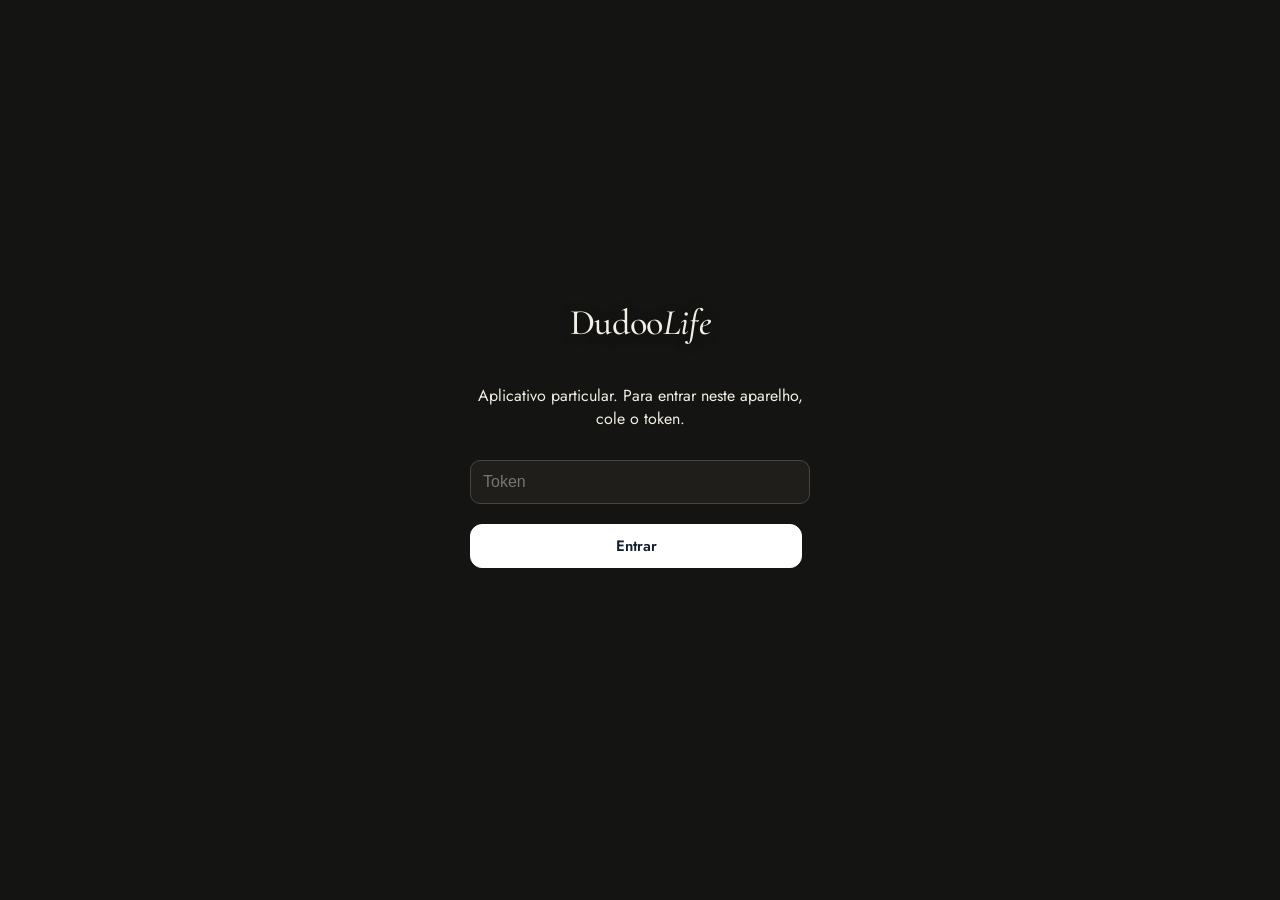
<file: index.html>
<!doctype html>
<html lang="pt-BR">
<head>
<meta charset="utf-8">
<title>Dudoo Life</title>
<meta name="viewport" content="width=device-width, initial-scale=1, viewport-fit=cover, minimum-scale=1, maximum-scale=1, user-scalable=no">
<meta name="theme-color" content="#141412">
<meta name="apple-mobile-web-app-capable" content="yes">
<meta name="mobile-web-app-capable" content="yes">
<meta name="apple-mobile-web-app-status-bar-style" content="default">
<meta name="apple-mobile-web-app-title" content="Dudoo Life">
<link rel="manifest" href="manifest.webmanifest">
<link rel="apple-touch-icon" href="icon-180.png">
<link rel="icon" href="icon.svg" type="image/svg+xml">
<link rel="stylesheet" href="https://fonts.googleapis.com/css2?family=Jost:wght@300;400;500;600&family=Cormorant+Garamond:ital,wght@0,500;1,500&display=swap">
<link rel="stylesheet" href="styles.css?v=0.7.18">
<script>
/* Cores da borda e da barra de status: as mesmas da última vez, antes do 1º desenho (fundos.js as recalcula pela foto do dia). */
try { var cb = JSON.parse(localStorage.getItem("dudoolife.corbase") || "null"); if (cb && cb.dia) document.documentElement.style.backgroundColor = cb.dia; if (cb && cb.topo) document.querySelector('meta[name="theme-color"]').setAttribute("content", cb.topo); } catch (e) {}
</script>
<script>
/* Sem zoom por duplo toque (17/10/2026): o iOS ignora user-scalable, então segura o 2º toque em áreas que não são botão/campo. */
(function () {
  var ultimo = 0;
  document.addEventListener("touchend", function (e) {
    var t = Date.now();
    if (t - ultimo < 350 && !(e.target.closest && e.target.closest("button,a,input,textarea,select,label,summary,[data-acao],[role=button]"))) e.preventDefault();
    ultimo = t;
  }, { passive: false });
  document.addEventListener("gesturestart", function (e) { e.preventDefault(); });
})();
</script>
</head>
<body>
<div id="fundo" class="fundo"></div>
<div id="app">
  <header class="topo">
    <div class="marca">Dudoo<i>Life</i></div>
    <div id="estadoSync" class="sync" title="Estado dos dados">Local</div>
  </header>

  <main id="tela"></main>

  <nav class="abas">
    <button data-tela="dia" class="on"><span>⌂</span>Meu dia</button>
    <button data-tela="listas"><span>☰</span>Listas</button>
    <button data-tela="vida"><span>◷</span>Minha vida</button>
    <button data-tela="assistente"><span>✦</span>Assistente</button>
    <button data-tela="mais"><span>⋯</span>Mais</button>
  </nav>

  <div id="folha" class="folha" hidden></div>
</div>

<script src="config.js?v=0.7.18"></script>
<script src="mascaras.js?v=0.7.06"></script>
<script src="dados.js?v=0.7.06"></script>
<script src="sync.js?v=0.7.06"></script>
<script src="github.js?v=0.7.16"></script>
<script src="trava.js?v=0.7.18"></script>
<script src="vendor/three.min.js"></script>
<script src="vendor/GLTFLoader.js"></script>
<script src="vendor/OrbitControls.js"></script>
<script src="garagem3d.js?v=0.7.06"></script>
<script src="ferramentas.js?v=0.7.13"></script>
<script src="assistente.js?v=0.7.15"></script>
<script src="mapa_core.js?v=0.7.06"></script>
<script src="pessoal.js?v=0.7.06"></script>
<script src="financas.js?v=0.7.06"></script>
<script src="abastecimentos.js?v=0.7.06"></script>
<script src="precos.js?v=0.7.12"></script>
<script src="fundos.js?v=0.7.18"></script>
<script src="aniversario.js?v=0.7.06"></script>
<script src="guarda_roupa.js?v=0.7.06"></script>
<script src="ordenar.js?v=0.7.06"></script>
<script src="app.js?v=0.7.16"></script>
</body>
</html>
</file>
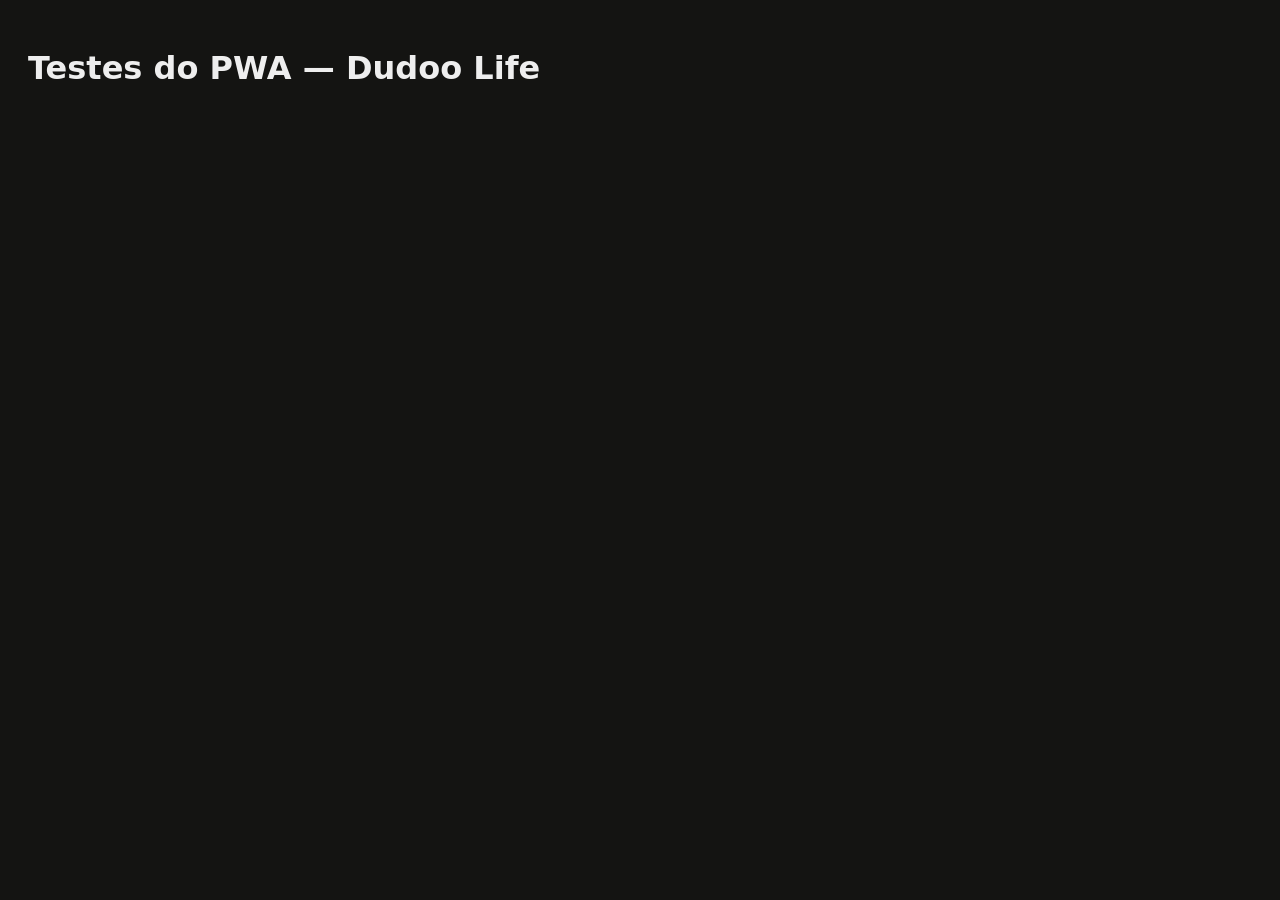
<file: testes.html>
<!doctype html>
<html lang="pt-BR"><head><meta charset="utf-8"><title>Testes do PWA</title>
<style>body{font-family:system-ui;background:#141412;color:#eee;padding:20px}.ok{color:#7DB070}.f{color:#D9805F}pre{white-space:pre-wrap}</style></head>
<body><h1>Testes do PWA — Dudoo Life</h1><div id="saida"></div>
<script src="config.js"></script><script src="dados.js"></script><script src="sync.js"></script><script src="github.js"></script>
<script src="ferramentas.js"></script><script src="assistente.js"></script>
<script src="pessoal.js"></script><script src="financas.js"></script><script src="abastecimentos.js"></script><script src="precos.js"></script><script src="aniversario.js"></script><script src="mapa_core.js"></script><script src="guarda_roupa.js"></script>
<script src="testes.js"></script></body></html>
</file>
<file: styles.css>
:root{--bg:#141412;--card:#201F1D;--card2:#2A2926;--line:#3A3935;--ink:#FAFAF8;--sec:#A9A7A1;--ter:#7E7C77;
  --acc:#E07B35;--acc2:#F4A15C;--ok:#7DB070;--erro:#D9805F;}
*{box-sizing:border-box;-webkit-tap-highlight-color:transparent;}
html,body{margin:0;height:100%;background:var(--bg);color:var(--ink);font-family:'Jost',system-ui,-apple-system,sans-serif;}
#app{display:flex;flex-direction:column;height:100%;max-width:560px;margin:0 auto;}
.topo{display:flex;justify-content:space-between;align-items:center;padding:calc(env(safe-area-inset-top) + 10px) 18px 8px;}
.marca{font-size:24px;font-weight:500;}.marca i{font-style:normal;color:var(--acc2);margin-left:4px;}
.sync{font-size:12px;color:var(--ter);}
main{flex:1;overflow-y:auto;padding:6px 18px 24px;-webkit-overflow-scrolling:touch;}
h1{font-size:30px;font-weight:500;margin:4px 0 12px;}h2{font-size:17px;font-weight:500;margin:22px 0 8px;}
.eyebrow{font-size:11px;letter-spacing:.14em;text-transform:uppercase;color:var(--ter);margin:8px 0 0;}
.indicadores{display:grid;grid-template-columns:1fr 1fr;gap:10px;}
.indicadores div{background:var(--card);border:1px solid var(--line);border-radius:14px;padding:12px 14px;}
.indicadores b{display:block;font-size:30px;font-weight:500;line-height:1;}.indicadores small{color:var(--sec);font-size:13px;}
.lista{list-style:none;margin:0;padding:0;}.lista li{display:flex;gap:12px;align-items:center;padding:12px 0;border-bottom:1px solid var(--line);}
.lista .ic{font-size:20px;width:26px;text-align:center;}.lista small{display:block;color:var(--ter);font-size:12.5px;}
.vazio{color:var(--ter);}
.btn{font:inherit;font-size:15px;padding:10px 16px;border-radius:12px;background:var(--card);border:1px solid var(--line);color:var(--ink);margin:6px 8px 0 0;}
.btn.p{background:var(--acc2);border-color:var(--acc2);color:#140c06;font-weight:600;}
.linha-titulo{display:flex;justify-content:space-between;align-items:center;}
.caminho{position:relative;}
.ano{font-size:26px;font-weight:500;margin:18px 0 6px 52px;}
.marco{display:flex;gap:10px;padding:6px 0;}
.trilho{width:42px;flex-shrink:0;position:relative;display:flex;justify-content:center;}
.trilho::before{content:"";position:absolute;top:-8px;bottom:-8px;width:10px;background:var(--card2);border-left:1px solid var(--line);border-right:1px solid var(--line);}
.marco.on .trilho::before{background:var(--acc);border-color:var(--acc);}
.pino{position:relative;z-index:1;width:34px;height:34px;border-radius:50%;background:var(--card);border:3px solid var(--line);display:flex;align-items:center;justify-content:center;font-size:15px;margin-top:8px;}
.marco.fut .pino{border-style:dashed;}
.cartao{flex:1;background:var(--card);border:1px solid var(--line);border-radius:14px;padding:12px 14px;position:relative;min-width:0;}
.marco.on .cartao{border-color:var(--acc);}
.cartao b{display:block;font-weight:500;font-size:16px;}.cartao small{color:var(--ter);font-size:12.5px;}
.cartao p{font-style:italic;color:var(--sec);margin:8px 0 0;font-family:'Cormorant Garamond',Georgia,serif;font-size:18px;line-height:1.3;}
.boneco{position:absolute;right:8px;top:-34px;pointer-events:none;}
.abas{display:flex;border-top:1px solid var(--line);background:#101010;padding:6px 6px calc(env(safe-area-inset-bottom) + 6px);}
.abas button{flex:1;font:inherit;font-size:11px;background:none;border:0;color:var(--ter);display:flex;flex-direction:column;align-items:center;gap:2px;padding:6px 0;}
.abas button span{font-size:19px;}.abas button.on{color:var(--acc2);}
.aviso,.bloco{background:var(--card);border:1px solid var(--line);border-radius:14px;padding:14px 16px;margin-bottom:12px;}
.aviso p,.bloco p{color:var(--sec);margin:6px 0 0;line-height:1.5;}.peq{font-size:13px;}
.folha{position:fixed;inset:0;background:rgba(0,0,0,.6);display:flex;align-items:flex-end;z-index:20;}
.painel{width:100%;max-width:560px;margin:0 auto;background:var(--card);border-radius:20px 20px 0 0;padding:18px 18px calc(env(safe-area-inset-bottom) + 18px);}
.painel h2{margin-top:0;}.painel label{display:block;font-size:13px;color:var(--sec);margin-bottom:10px;}
.painel input,.painel select,.painel textarea{width:100%;margin-top:4px;font:inherit;font-size:16px;color:var(--ink);background:var(--bg);border:1px solid var(--line);border-radius:10px;padding:10px 12px;}
.duas{display:grid;grid-template-columns:1fr 1fr;gap:10px;}.duas .btn{margin:0;}
.erro{color:var(--erro);min-height:20px;margin:0 0 6px;}

.folha[hidden]{display:none;}

.item-menu{display:flex;align-items:center;gap:14px;width:100%;text-align:left;font:inherit;font-size:16px;background:var(--card);border:1px solid var(--line);border-radius:14px;color:var(--ink);padding:14px 16px;margin-bottom:10px;}
.mapa-mundo{position:relative;height:56vh;min-height:300px;border-radius:14px;overflow:hidden;border:1px solid var(--line);margin:10px 0;}
.mapa-aviso{text-align:center;color:var(--ter);padding:40px 16px;}
.item-menu span{font-size:20px;width:26px;text-align:center;color:var(--acc2);}.item-menu small{margin-left:auto;color:var(--ter);font-size:12.5px;}
.link{font:inherit;font-size:14px;background:none;border:0;color:var(--acc2);padding:6px 4px;}.link.perigo{color:var(--erro);}
.mini-acoes{display:flex;gap:10px;margin-top:6px;}
.chips{display:flex;gap:8px;flex-wrap:wrap;margin:6px 0 10px;}
.chip{font:inherit;font-size:13px;padding:7px 13px;border-radius:18px;border:1px solid var(--line);background:transparent;color:var(--sec);}
.chip.on{background:var(--card2);color:var(--ink);border-color:var(--acc2);}
.linha-lugar{display:flex;justify-content:space-between;align-items:center;gap:10px;padding:11px 0;border-bottom:1px solid var(--line);}
.linha-lugar b{font-weight:500;display:block;}.linha-lugar small{color:var(--ter);font-size:12.5px;}.linha-lugar.off b{color:var(--ter);}
.chat{display:flex;flex-direction:column;gap:8px;min-height:180px;max-height:46vh;overflow-y:auto;padding:4px 0;}
.bolha{align-self:flex-start;max-width:86%;background:var(--card2);border-radius:16px 16px 16px 4px;padding:10px 13px;line-height:1.4;}
.bolha.eu{align-self:flex-end;background:var(--acc2);color:#140c06;border-radius:16px 16px 4px 16px;}
.bolha.erro-b{color:var(--erro);}
.conf{background:var(--card);border:1px solid var(--acc);border-radius:14px;padding:12px 14px;}.conf small{color:var(--ter);display:block;}.conf b{display:block;margin:2px 0 10px;font-weight:500;}
.entrada{display:flex;gap:8px;align-items:center;margin:10px 0;}
.entrada input,.campo{flex:1;font:inherit;font-size:16px;color:var(--ink);background:var(--card);border:1px solid var(--line);border-radius:12px;padding:11px 13px;min-width:0;}
.entrada .btn{margin:0;}.op{display:block;color:var(--sec);font-size:14px;margin:6px 0;}

/* tarefas e supermercado */
.linha-lugar.tarefa>div{flex:1;cursor:pointer;}.marcar{display:flex;padding:6px;margin:-6px 0 -6px -6px;}
.item-mercado{cursor:pointer;min-height:52px;}.item-mercado>div{flex:1;}
.item-mercado.off b,.linha-lugar.tarefa.off b{text-decoration:line-through;}
.linha-lugar input[type=checkbox]{width:24px;height:24px;accent-color:var(--acc2);flex:none;}

/* ===== visual "Vidro sobre foto" (opção C, 14/10/2026) ===== */
:root{--bg:#0e1626;--card:rgba(255,255,255,.14);--card2:rgba(255,255,255,.24);--line:rgba(255,255,255,.28);
  --ink:#fff;--sec:rgba(255,255,255,.82);--ter:rgba(255,255,255,.62);--acc:#fff;--acc2:#fff;--ok:#9fe0a8;--erro:#ffb59a;}
html,body{background:var(--bg);}
.fundo{position:fixed;inset:0;z-index:0;background:#0e1626 var(--foto) calc(var(--fx,.5) * 100%) calc(var(--fy,.5) * 100%)/cover no-repeat;transition:filter .4s,transform .4s;}
.fundo::after{content:"";position:absolute;inset:0;background:linear-gradient(180deg,rgba(10,15,30,.38) 0%,rgba(10,15,30,0) 34%,rgba(10,15,30,0) 56%,rgba(10,15,30,.62) 100%);}
body.interna .fundo{filter:blur(10px) brightness(.62) saturate(1.1);transform:scale(1.12);}
body.interna .fundo::after{background:rgba(10,15,30,.34);}
#app{position:relative;z-index:1;}
.topo{padding-top:calc(env(safe-area-inset-top) + 12px);}
.marca{font-family:'Cormorant Garamond',Georgia,serif;font-size:26px;letter-spacing:.01em;text-shadow:0 1px 10px rgba(0,0,0,.35);}
.marca i{color:#fff;font-style:italic;opacity:.9;}
.sync{color:var(--sec);}
h1,.hero{font-family:'Cormorant Garamond',Georgia,serif;font-weight:500;letter-spacing:-.01em;}
h1{font-size:36px;line-height:1.05;text-shadow:0 1px 14px rgba(0,0,0,.3);}
.eyebrow{color:var(--sec);}
.indicadores div,.cartao,.aviso,.bloco,.item-menu,.conf,.bolha:not(.eu){background:var(--card);border-color:var(--line);
  -webkit-backdrop-filter:blur(18px);backdrop-filter:blur(18px);}
.btn{background:var(--card);border-color:var(--line);-webkit-backdrop-filter:blur(14px);backdrop-filter:blur(14px);}
.btn.p{background:#fff;border-color:#fff;color:#14202e;}
.chip{background:var(--card);border-color:var(--line);-webkit-backdrop-filter:blur(14px);backdrop-filter:blur(14px);color:var(--ink);}
.chip.on{background:#fff;color:#14202e;border-color:#fff;}
.entrada input,.campo,.painel input,.painel select,.painel textarea{background:rgba(255,255,255,.14);border-color:var(--line);color:#fff;}
.painel{background:rgba(24,32,48,.86);-webkit-backdrop-filter:blur(24px);backdrop-filter:blur(24px);}
.folha{background:rgba(5,10,20,.55);}
.abas{margin:0 14px calc(env(safe-area-inset-bottom) + 10px);border:1px solid var(--line);border-radius:26px;padding:6px;
  background:rgba(20,28,44,.55);-webkit-backdrop-filter:blur(22px);backdrop-filter:blur(22px);}
.abas button{color:var(--ter);}.abas button.on{color:#fff;}
.linha-lugar,.lista li{border-bottom-color:rgba(255,255,255,.18);}
.marco.on .cartao{border-color:#fff;}.marco.on .trilho::before{background:#fff;border-color:#fff;}
.bolha.eu{background:#fff;color:#14202e;}

/* abertura (Meu dia) */
.abertura{min-height:calc(100vh - 210px);display:flex;flex-direction:column;}
.abertura .hero{font-size:44px;line-height:1.02;margin:6px 0 0;text-shadow:0 2px 18px rgba(0,0,0,.35);}
.abertura .hero span{display:block;opacity:.86;}
.abertura .vao{flex:1;min-height:150px;}
.painel-vidro{background:var(--card);border:1px solid var(--line);border-radius:22px;padding:14px 16px;margin-bottom:10px;
  -webkit-backdrop-filter:blur(18px);backdrop-filter:blur(18px);text-align:left;font:inherit;color:inherit;width:100%;display:block;}
.painel-vidro small{display:block;color:var(--sec);font-size:12.5px;}.painel-vidro b{font-size:19px;font-weight:500;}
.busca-ia{display:flex;justify-content:space-between;align-items:center;background:rgba(255,255,255,.22);border:1px solid var(--line);
  border-radius:28px;padding:15px 18px;font:inherit;color:#fff;width:100%;-webkit-backdrop-filter:blur(18px);backdrop-filter:blur(18px);}
.atalhos{display:flex;gap:8px;flex-wrap:wrap;margin:12px 0 4px;}

/* garagem 3D */
.palco3d{height:270px;margin:6px -6px 4px;position:relative;}
.palco3d canvas{display:block;width:100%;height:100%;}
.dica3d{text-align:center;color:var(--ter);font-size:12px;margin:0 0 10px;}
.fatos{display:grid;grid-template-columns:repeat(3,1fr);gap:8px;text-align:center;margin:8px 0 4px;}
.fatos div{background:var(--card);border:1px solid var(--line);border-radius:16px;padding:10px 4px;-webkit-backdrop-filter:blur(14px);backdrop-filter:blur(14px);}
.fatos b{display:block;font-size:18px;font-weight:500;}.fatos small{color:var(--sec);font-size:12px;}
.nota-barra{margin:12px 0 0;}.nota-barra .l{display:flex;justify-content:space-between;font-size:13px;color:var(--sec);margin-bottom:5px;}
.nota-barra .t{height:6px;border-radius:4px;background:rgba(255,255,255,.22);overflow:hidden;}.nota-barra .t i{display:block;height:100%;background:#fff;border-radius:4px;}
.seletor{display:flex;align-items:center;justify-content:space-between;gap:10px;}
.seletor .btn{margin:0;padding:8px 14px;}

.paineis{display:grid;grid-template-columns:1fr 1fr;gap:10px;margin-bottom:10px;}
.paineis:has(> :only-child){grid-template-columns:1fr;}
.paineis .painel-vidro{margin:0;padding:11px 13px;border-radius:20px;}
.paineis .painel-vidro b{font-size:16px;display:block;}
main{scrollbar-width:none;}main::-webkit-scrollbar{display:none;}
.abertura{min-height:calc(100vh - 190px);}

/* iPhone (tela cheia instalada): ocupa a altura real, sem sobra embaixo do menu */
html,body{min-height:100%;min-height:-webkit-fill-available;}
#app{height:100vh;height:100dvh;}
/* iPhone (tela cheia): o "viewport" fixo termina antes da área do indicador de início, deixando uma faixa escura sob o menu.
   A foto se estende bem além das bordas (o excesso é cortado) e o fundo da página tem a mesma cor-base da foto. */
html{background:#0e1626;}
.fundo{top:-80px;left:0;right:0;bottom:-220px;height:auto;}
.abas{margin-bottom:calc(env(safe-area-inset-bottom) + 6px);}

/* Fundo pintado no CANVAS da página (v0.6.13). No iPhone instalado o iOS recorta elementos `position:fixed` ao retângulo do
   viewport e deixava uma faixa escura embaixo; o canvas é pintado na janela inteira. --H = altura real da tela (app.js). */
html{background-color:#0e1626;
  background-image:linear-gradient(180deg,rgba(10,15,30,.38) 0%,rgba(10,15,30,0) 34%,rgba(10,15,30,0) 56%,rgba(10,15,30,.62) 100%),var(--foto);
  background-repeat:no-repeat;background-size:100% var(--H,100vh),auto var(--H,100vh);background-position:top center,calc(var(--fx,.5) * 100%) top;}
body{background:transparent;}
body:not(.interna) .fundo{background:none;}
body:not(.interna) .fundo::after{display:none;}
html.interna{background-image:none;}

/* Minha vida em modo Caminho (estrada em S com o bonequinho andando) */
.caminho-wrap{position:relative;margin-top:4px;}
.caminho-sv{width:100%;height:auto;display:block;color:var(--ink);overflow:visible;}
.caminho-sv .m{cursor:pointer;}.caminho-sv .m.on text{font-weight:600;}
.walker{position:absolute;left:0;top:0;width:46px;height:82px;pointer-events:none;will-change:transform;transform-origin:23px 77px;}
.passos{margin:10px 0 8px;}
.detalhe-vida{background:var(--card);border:1px solid var(--acc);border-radius:14px;padding:12px 14px;}
.detalhe-vida b{display:block;font-weight:500;font-size:17px;}.detalhe-vida small{color:var(--ter);font-size:12.5px;}
.detalhe-vida p{font-style:italic;color:var(--sec);margin:8px 0 0;font-family:'Cormorant Garamond',Georgia,serif;font-size:18px;line-height:1.3;}

.avatar{display:inline-flex;align-items:center;justify-content:center;width:38px;height:38px;border-radius:50%;background:var(--card2);color:var(--acc2);font-weight:600;flex:none;}.est{color:var(--acc2);font-size:12px;}

/* Sem zoom por duplo toque (17/10/2026) */
html,body,*{touch-action:manipulation}
.btn.padrao{background:transparent;border:1.5px solid var(--acc2);color:var(--acc2);font-size:18px;padding:8px 14px;}
/* Folha mais alta que a tela rola por dentro (17/10/2026: o formulário do carro ficava preso) */
.folha{overscroll-behavior:contain}
.painel{max-height:88vh;max-height:88dvh;overflow-y:auto;-webkit-overflow-scrolling:touch;overscroll-behavior:contain;touch-action:pan-y}
.palco3d.circulo{height:330px;margin:6px -18px 2px;}
.carregando3d{text-align:center;color:var(--ter);font-size:12.5px;margin:-6px 0 4px;}
.sem-modelo-chip.on{background:var(--card2);color:var(--ink);border-color:var(--acc2);}
.grafico-linha{display:block;width:100%;height:auto;color:var(--ink);margin:4px 0 8px;}
.fotos-grade{display:grid;grid-template-columns:repeat(3,1fr);gap:8px;margin-top:8px}.foto-tile{position:relative;aspect-ratio:3/4;border-radius:10px;overflow:hidden;background:var(--card2)}
.foto-tile img{width:100%;height:100%;object-fit:cover;display:block}.foto-tile span{position:absolute;left:0;right:0;bottom:0;padding:14px 6px 5px;font-size:11px;color:#fff;background:linear-gradient(transparent,rgba(0,0,0,.65))}

/* Seletor de listas e lista reordenável (18/10/2026) */
.seletor-listas{display:flex;gap:10px;align-items:center;margin:8px 0 10px;}.seletor-listas select{flex:1;margin:0;}.seletor-listas .btn{margin:0;white-space:nowrap;}
.compra{display:flex;align-items:center;gap:8px;touch-action:pan-y;-webkit-user-select:none;user-select:none;-webkit-touch-callout:none;position:relative;}
.compra input[type=checkbox]{flex:none;}.compra .alca{color:var(--ter);font-size:20px;line-height:1;padding:6px 2px;cursor:grab;touch-action:none;}
.compra.arrastando{z-index:5;background:var(--card2);border-radius:12px;box-shadow:0 8px 24px rgba(0,0,0,.35);opacity:.96;transition:none;}
.compra.off b{text-decoration:line-through;color:var(--ter);}
.link.vinculo{display:block;text-align:left;margin:4px 0 0;color:var(--acc2);}

/* Guarda-roupa (18/10/2026) */
.gr-grade{display:grid;grid-template-columns:repeat(2,1fr);gap:10px;margin-top:8px}.gr-grade.tres{grid-template-columns:repeat(3,1fr)}
.gr-card{background:var(--card);border:1px solid var(--line);border-radius:14px;padding:8px;display:flex;flex-direction:column;gap:8px;position:relative;touch-action:manipulation}.gr-card[hidden]{display:none}
.gr-card>div:first-child{position:relative}.gr-info{display:flex;flex-direction:column;gap:2px;margin-top:6px}.gr-info small{color:var(--ter);font-size:12px}
.gr-foto{aspect-ratio:1;border-radius:10px;background:var(--card);display:flex;align-items:center;justify-content:center;overflow:hidden;font-size:34px}
.gr-foto img{width:100%;height:100%;object-fit:contain;display:block}.gr-foto.peq{width:64px;height:64px;flex:none;font-size:22px;aspect-ratio:auto}.gr-foto.grande{max-height:240px;margin-bottom:8px}
.gr-fav{position:absolute;top:4px;right:6px;color:#E8B93A;font-size:18px}
.gr-prev{width:100%;max-height:300px;object-fit:contain;background:var(--card);border-radius:10px;display:block}
.gr-look{background:var(--card);border:1px solid var(--line);border-radius:14px;padding:10px;margin-bottom:10px;display:flex;flex-direction:column;gap:8px;touch-action:manipulation}
.gr-faixa{display:flex;gap:6px;overflow-x:auto;margin:6px 0;-webkit-overflow-scrolling:touch}
.gr-pick{display:flex;flex-direction:column;align-items:center;gap:4px;font-size:11px;position:relative;touch-action:manipulation}.gr-pick .gr-foto.peq{width:100%;height:auto;aspect-ratio:1}
.gr-pick input{position:absolute;top:4px;left:4px;width:20px;height:20px}.gr-pick span{text-align:center;line-height:1.2}
.gr-desfazer{display:flex;justify-content:space-between;align-items:center;gap:8px;background:var(--card2);border-radius:10px;padding:8px 12px;margin-bottom:8px;font-size:13px}
#grBusca{font:inherit;font-size:16px;color:var(--ink);background:var(--card);border:1px solid var(--line);border-radius:10px;padding:10px 12px}
#rSem{margin-bottom:12px}
.gr-ocs{display:flex;flex-wrap:wrap;gap:6px;margin:4px 0 10px}.gr-oc{position:relative;touch-action:manipulation}.gr-oc input{position:absolute;opacity:0;pointer-events:none}
.gr-oc span{display:inline-block;padding:7px 12px;border-radius:999px;border:1px solid var(--line);background:var(--card);font-size:13px}.gr-oc input:checked+span{background:var(--acc);color:#fff;border-color:transparent}
.gr-prov{display:grid;grid-template-columns:76px 1fr 76px;gap:6px;align-items:start;margin:8px 0}.gr-prov-pe{display:flex;justify-content:center;margin-bottom:6px}.gr-prov-pe .gr-col{width:120px}
.gr-col{display:flex;flex-direction:column;align-items:center;gap:4px;touch-action:manipulation}.gr-col small{color:var(--ter);font-size:11px}.gr-col .gr-foto.peq{width:64px;height:64px}
.gr-nome{max-width:76px;text-align:center;line-height:1.15;overflow:hidden;text-overflow:ellipsis;white-space:nowrap}.gr-setas{display:flex;gap:4px}.gr-setas .btn{padding:6px 12px;font-size:18px;min-width:34px}
.gr-palco{min-width:0}.gr-palco canvas{display:block;width:100%;border-radius:12px;background:var(--card)}.gr-motivo{margin:4px 0 8px}
.gr-lista{display:flex;flex-direction:column;gap:6px;margin:10px 0}.gr-arruma{display:flex;align-items:center;gap:10px;background:var(--card);border:1px solid var(--line);border-radius:12px;padding:6px 10px;touch-action:manipulation}
.gr-arruma>span{flex:1;display:flex;flex-direction:column;min-width:0}.gr-arruma small{color:var(--ter);font-size:12px}.gr-arruma input{width:24px;height:24px}
.gr-extra{display:flex;align-items:center;gap:8px;margin-bottom:6px}.gr-extra input{flex:1}

.filtro-cidade { margin: 4px 0 12px; }
.sel-cidade { width: 100%; padding: 12px 14px; border-radius: 12px; border: 1px solid var(--borda, rgba(255,255,255,.18)); background: rgba(20,20,22,.55); color: inherit; font: inherit; }

.lugar-clique>div:first-child{flex:1;cursor:pointer;}

.ficha-sub{color:var(--sec);margin:-4px 0 10px;}
.kv-ficha{display:flex;flex-direction:column;gap:2px;padding:10px 0;border-top:1px solid var(--line);}
.kv-ficha small{color:var(--ter);font-size:12.5px;}

.dica-campo{display:block;color:var(--ter);font-size:12px;margin-top:4px;}

.aniv-tela{position:fixed;inset:0;z-index:9999;background:rgba(14,13,12,.92);display:flex;align-items:center;justify-content:center;}
.aniv-canvas{position:absolute;inset:0;width:100%;height:100%;}
.aniv-msg{position:relative;text-align:center;padding:0 24px;animation:anivEntra .9s ease both;}
.aniv-msg h1{font-family:var(--serif,Georgia,serif);font-size:38px;margin:0 0 8px;}
.aniv-msg p{color:var(--sec);margin:0 0 18px;font-size:17px;}
@keyframes anivEntra{from{opacity:0;transform:translateY(16px) scale(.96);}to{opacity:1;transform:none;}}

/* Listas reordenáveis por arraste, gastos do mercado e guia de compras (21/10/2026) */
.ord{display:flex;align-items:center;gap:8px;touch-action:pan-y;-webkit-user-select:none;user-select:none;-webkit-touch-callout:none;position:relative;}
.ord .alca{color:var(--ter);font-size:20px;line-height:1;padding:6px 2px;cursor:grab;touch-action:none;flex:none;}
.ord.arrastando{z-index:5;background:var(--card2);border-radius:12px;box-shadow:0 8px 24px rgba(0,0,0,.35);opacity:.96;transition:none;}
.ord.off b{text-decoration:line-through;color:var(--ter);}
.gasto-mes{background:var(--card);border:1px solid var(--line);border-radius:14px;padding:12px 14px;margin:8px 0;}
.gasto-mes .topo{display:flex;justify-content:space-between;gap:10px;}.gasto-mes small{color:var(--ter);display:block;margin-top:6px;}
.barra-gasto{height:8px;background:var(--line);border-radius:6px;margin-top:8px;}.barra-gasto i{display:block;height:100%;background:var(--acc2);border-radius:6px;}
.selo{font-size:13px;white-space:nowrap;color:var(--sec);}.selo.vale{color:var(--ok,#7DB070);}.selo.nao{color:var(--erro);}

.sub-cat { margin: 10px 0 2px; font-size: 12px; color: var(--ter); text-transform: uppercase; letter-spacing: .06em; }
.cats-form{margin:8px 0}.cats-form label{display:flex;align-items:center;gap:8px;margin:6px 0}.cats-form input{width:auto;margin:0}
.linha-cat{display:flex;align-items:center;gap:8px;margin:6px 0}.linha-cat .catNome{flex:1;min-width:0}.linha-cat label{display:flex;align-items:center;gap:4px;white-space:nowrap;font-size:13px;margin:0}.linha-cat input[type=checkbox]{width:auto;margin:0}
.linha-cat .listaNome{flex:1;min-width:0}.linha-cat .btn.mini{flex:none;width:34px;min-width:0;padding:6px 0;font-size:12px}.linha-cat small{font-size:11px;opacity:.6;white-space:nowrap}.linha-cat .link{white-space:nowrap}
img.avatar{object-fit:cover;}.foto-contatinho{display:block;width:96px;height:96px;border-radius:50%;object-fit:cover;margin:6px auto 10px;background:var(--card2);}

.campo-estrelas{display:flex;flex-direction:column;gap:6px;font-size:13px;margin:6px 0}.estrelas{display:flex;gap:2px}.estrelas .est{--p:0%;background:linear-gradient(90deg,#D2A64A var(--p),rgba(255,255,255,.28) var(--p));-webkit-background-clip:text;background-clip:text;-webkit-text-fill-color:transparent;color:transparent;border:0;padding:0 2px;font-size:34px;line-height:1.1;min-width:40px;cursor:pointer;touch-action:manipulation}

.joinhas{display:flex;gap:6px}.joinha{font-size:20px;line-height:1;padding:7px 10px;border-radius:12px;border:1px solid var(--line);background:transparent;opacity:.55;cursor:pointer;touch-action:manipulation}.joinha.on{opacity:1;background:rgba(255,255,255,.16)}.joinha.on.vale{border-color:var(--ok,#7DB070)}.joinha.on.nao{border-color:var(--erro)}

.fundo-item{display:flex;gap:12px;align-items:flex-start;padding:12px 0;border-bottom:1px solid rgba(255,255,255,.18)}
.fundo-mini{width:72px;height:96px;object-fit:cover;border-radius:12px;background:rgba(255,255,255,.12);flex:none}
.fundo-info{flex:1;min-width:0}.fundo-info b{display:block}.fundo-info small{display:block;color:var(--sec)}
.fundo-acoes{display:flex;flex-wrap:wrap;gap:6px;margin-top:8px;align-items:center}.fundo-acoes .btn{margin:0;padding:6px 10px}.fundo-acoes .chip{margin:0}
.enq{position:relative;display:block;width:fit-content;max-width:100%;margin:8px auto 12px;touch-action:none;user-select:none;-webkit-user-select:none}
.enq img{display:block;max-width:100%;max-height:52vh;border-radius:12px;-webkit-user-drag:none}
.enq i{position:absolute;width:34px;height:34px;margin:-17px 0 0 -17px;border:3px solid #fff;border-radius:50%;box-shadow:0 0 0 2px rgba(0,0,0,.5);pointer-events:none}

.nota-grupo{margin:18px 0 8px;font-size:21px}
.nota-cartao{background:var(--card);border:1px solid var(--line);border-radius:20px;overflow:hidden;-webkit-backdrop-filter:blur(18px);backdrop-filter:blur(18px)}
.nota-linha{display:block;padding:11px 16px;cursor:pointer;position:relative}
.nota-linha+.nota-linha::before{content:"";position:absolute;left:16px;right:0;top:0;height:1px;background:rgba(255,255,255,.18)}
.nota-linha b{display:block;font-weight:600;font-size:16px;overflow:hidden;text-overflow:ellipsis;white-space:nowrap}
.nota-linha small{display:block;color:var(--sec);font-size:14px;margin-top:2px;overflow:hidden;text-overflow:ellipsis;white-space:nowrap}
.nota-linha .nota-data{color:var(--ink);opacity:.85;margin-right:4px}.nota-linha .nota-pasta{font-size:13px;color:var(--ter)}

.bolha{white-space:pre-wrap}
.ouvir{display:block;margin:6px 0 0;padding:2px 8px;border-radius:12px;border:1px solid var(--line);background:transparent;color:inherit;font-size:15px;cursor:pointer;touch-action:manipulation}
.mic-inicio{display:inline-block;padding:6px 10px;margin:-6px -8px -6px 0;font-size:20px}

.do-guia{display:flex;flex-wrap:wrap;align-items:baseline;column-gap:6px;width:100%;text-align:left;font:inherit;font-size:12.5px;background:transparent;border:0;color:var(--sec);padding:3px 0 0;cursor:pointer;touch-action:manipulation}.do-guia span{flex:1 1 100%;order:0;display:inline;line-height:1.25}.do-guia b{display:inline;font-size:13px;font-weight:600;color:var(--ok)}.do-guia em{font-style:normal;font-size:11.5px;color:var(--ter)}
/* tela inicial (26/11/2026): a altura vinha de `100vh - 190px`, que não conta os recuos do iPhone: a caixa de pergunta e os atalhos
   iam parar atrás do menu. Agora quem manda é o espaço real entre o topo e o menu. */
main:has(> .primeira){display:flex;flex-direction:column;padding-bottom:8px;}
.primeira{flex:0 0 auto;min-height:100%;display:flex;flex-direction:column;}
.primeira .abertura{flex:1 0 auto;min-height:0;}
.primeira .abertura .vao{min-height:40px;}
.primeira .atalhos{margin-bottom:0;}
.sem-voz{display:block;margin-top:6px;font-size:12px;color:var(--erro)}
.preco-menor{flex:none;background:transparent;border:0;color:var(--ok,#9fe0a8);text-align:right;line-height:1.15;padding:2px 4px;cursor:pointer;touch-action:manipulation}.preco-menor b{display:block;font-size:15px;font-weight:600;white-space:nowrap}.preco-menor small{display:block;font-size:11px;color:var(--ter);white-space:nowrap;max-width:92px;overflow:hidden;text-overflow:ellipsis}
/* tela de quem não é o dono (trava.js) */
.trava{position:fixed;inset:0;z-index:10000;background:#141412;color:#f3efe6;display:flex;align-items:center;justify-content:center;padding:28px;}
.trava form{width:100%;max-width:340px;display:flex;flex-direction:column;gap:14px;text-align:center;}
.trava input{font-size:16px;padding:12px;border-radius:10px;border:1px solid #4a463d;background:#1f1e1a;color:inherit;}
.trava small{min-height:1.4em;opacity:.8;}
</file>
